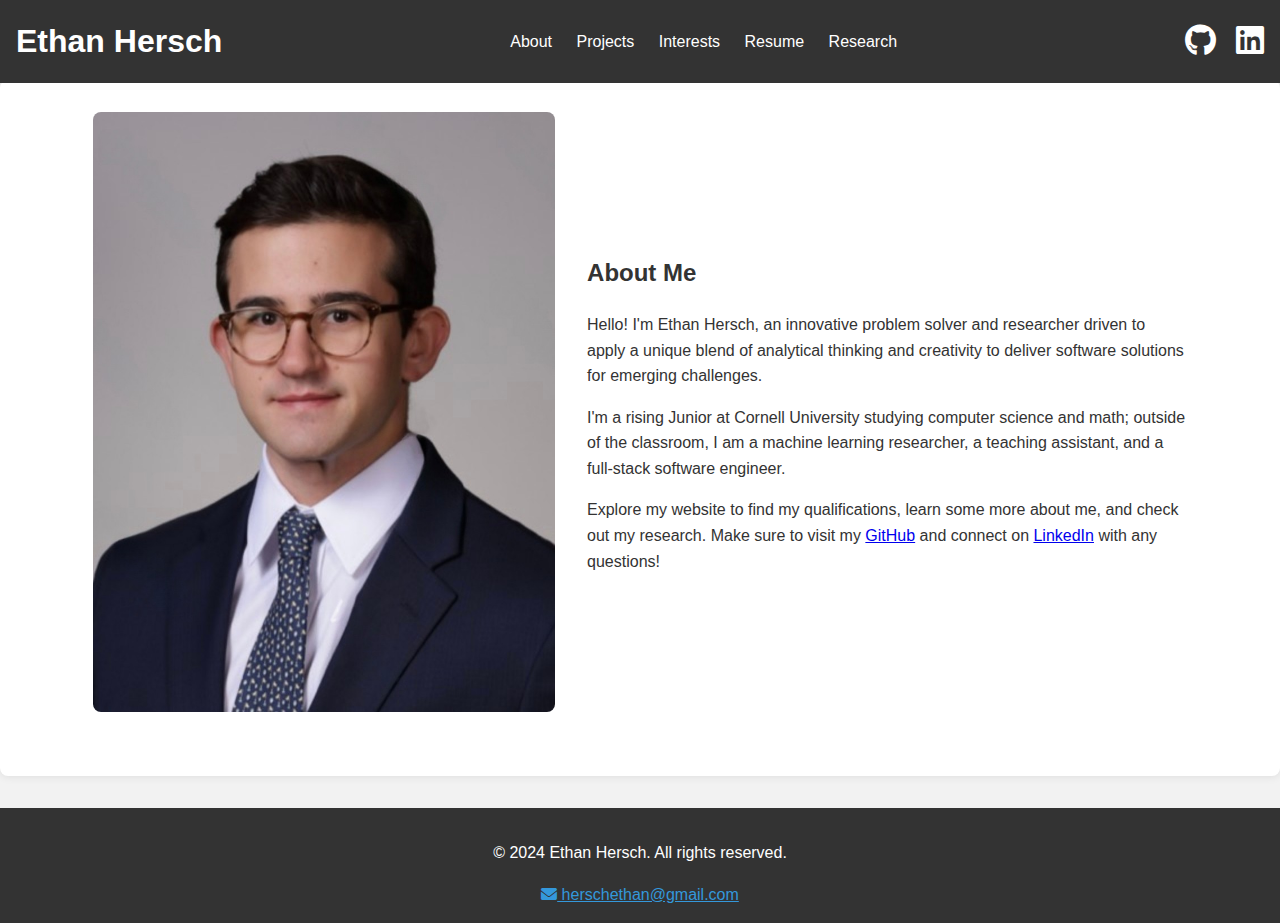
<file: index.html>
<!DOCTYPE html>
<html lang="en">
<head>
    <meta charset="UTF-8">
    <meta name="viewport" content="width=device-width, initial-scale=1.0">
    <title>Ethan Hersch's Personal Website</title>
    <link rel="stylesheet" href="styles.css">
    <link rel="stylesheet" href="https://cdnjs.cloudflare.com/ajax/libs/font-awesome/6.0.0-beta3/css/all.min.css">
</head>
<body>
    <header>
        <div class="header-content">
            <h1>Ethan Hersch</h1>
            <nav>
                <ul>
                    <li><a href="index.html#about">About</a></li>
                    <li><a href="projects.html">Projects</a></li>
                    <li><a href="interests.html">Interests</a></li>
                    <li><a href="resume.html">Resume</a></li>
                    <li><a href="research.html">Research</a></li>
                </ul>
            </nav>
            <div class="social-icons">
                <a href="https://github.com/ehersch" target="_blank"><i class="fab fa-github"></i></a>
                <a href="https://www.linkedin.com/in/ehersch/" target="_blank"><i class="fab fa-linkedin"></i></a>
            </div>
        </div>
    </header>

    <section id="about" class="about-section">
        <div class="about-content">
            <img src="Headshot.jpg" alt="Ethan Hersch" class="about-image">
            <div class="about-text">
                <h2>About Me</h2>
                <p>Hello! I'm Ethan Hersch, an innovative problem solver and researcher driven to apply a unique blend of analytical thinking and
                    creativity to deliver software solutions for emerging challenges.
                </p>
                <p>I'm a rising Junior at Cornell University studying computer science and math; outside of the classroom, I am a machine learning researcher, 
                    a teaching assistant, and a full-stack software engineer.
                </p>
                <p>Explore my website to find my qualifications, learn some more about me, and check out my research. Make sure to visit my 
                    <a href="https://github.com/ehersch" target="_blank">GitHub</a> and connect 
                    on <a href="https://www.linkedin.com/in/ehersch/" target="_blank">LinkedIn</a> with any questions!
                </p>
            </div>
        </div>
    </section>

    <footer>
        <div class="footer-content">
            <p>&copy; 2024 Ethan Hersch. All rights reserved.</p>
            <a href="mailto:herschethan@gmail.com" style="color: #3498db;"><i class="fas fa-envelope"></i> herschethan@gmail.com</a>
        </div>
    </footer>
</body>
</html>
</file>
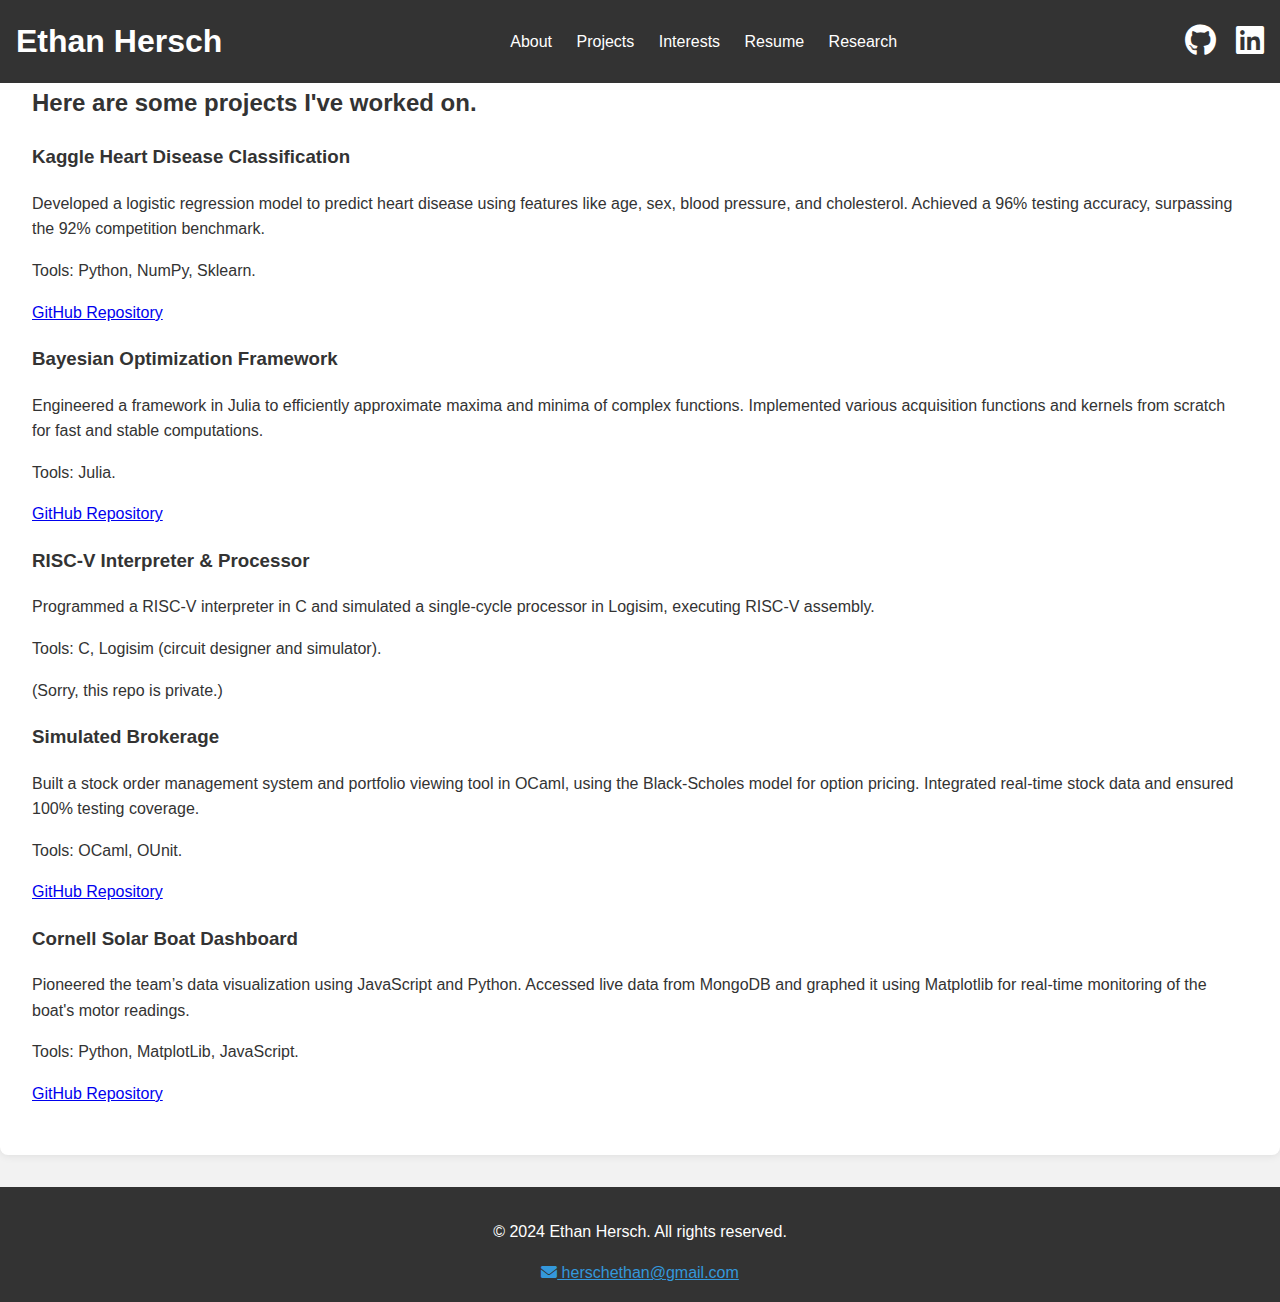
<file: projects.html>
<!DOCTYPE html>
<html lang="en">
<head>
    <meta charset="UTF-8">
    <meta name="viewport" content="width=device-width, initial-scale=1.0">
    <title>Projects - Ethan Hersch</title>
    <link rel="stylesheet" href="styles.css">
    <link rel="stylesheet" href="https://cdnjs.cloudflare.com/ajax/libs/font-awesome/6.0.0-beta3/css/all.min.css">
</head>
<body>
    <header>
        <div class="header-content">
            <h1>Ethan Hersch</h1>
            <nav>
                <ul>
                    <li><a href="index.html#about">About</a></li>
                    <li><a href="projects.html">Projects</a></li>
                    <li><a href="interests.html">Interests</a></li>
                    <li><a href="resume.html">Resume</a></li>
                    <li><a href="research.html">Research</a></li>
                </ul>
            </nav>
            <div class="social-icons">
                <a href="https://github.com/ehersch" target="_blank"><i class="fab fa-github"></i></a>
                <a href="https://www.linkedin.com/in/ehersch/" target="_blank"><i class="fab fa-linkedin"></i></a>
            </div>
        </div>
    </header>

    <section>
        <h2>Here are some projects I've worked on.</h2>
        <div class="project">
            <h3>Kaggle Heart Disease Classification</h3>
            <p>Developed a logistic regression model to predict heart disease using features like age, sex, blood pressure, and cholesterol. Achieved a 96% testing accuracy, surpassing the 92% competition benchmark.</p>
            <p>Tools: Python, NumPy, Sklearn.</p>
            <p><a href="https://github.com/ehersch/Heart_Disease" target="_blank">GitHub Repository</a></p>
        </div>
        <div class="project">
            <h3>Bayesian Optimization Framework</h3>
            <p>Engineered a framework in Julia to efficiently approximate maxima and minima of complex functions. Implemented various acquisition functions and kernels from scratch for fast and stable computations.</p>
            <p>Tools: Julia.</p>
            <p><a href="https://github.com/ehersch/BO_Research" target="_blank">GitHub Repository</a></p>
        </div>
        <div class="project">
            <h3>RISC-V Interpreter & Processor</h3>
            <p>Programmed a RISC-V interpreter in C and simulated a single-cycle processor in Logisim, executing RISC-V assembly.</p>
            <p>Tools: C, Logisim (circuit designer and simulator).</p>
            <p>(Sorry, this repo is private.)</p>
        </div>
        <div class="project">
            <h3>Simulated Brokerage</h3>
            <p>Built a stock order management system and portfolio viewing tool in OCaml, using the Black-Scholes model for option pricing. Integrated real-time stock data and ensured 100% testing coverage.</p>
            <p>Tools: OCaml, OUnit.</p>
            <p><a href="https://github.com/ehersch/Simulated-Brokerage" target="_blank">GitHub Repository</a></p>
        </div>
        <div class="project">
            <h3>Cornell Solar Boat Dashboard</h3>
            <p>Pioneered the team’s data visualization using JavaScript and Python. Accessed live data from MongoDB and graphed it using Matplotlib for real-time monitoring of the boat's motor readings.</p>
            <p>Tools: Python, MatplotLib, JavaScript.</p>
            <p><a href="https://github.com/ehersch/CUSolarBoat-Dashboard" target="_blank">GitHub Repository</a></p>
        </div>
    </section>

    <footer>
        <p>&copy; 2024 Ethan Hersch. All rights reserved.</p>
        <a href="mailto:herschethan@gmail.com" style="color: #3498db;"><i class="fas fa-envelope"></i> herschethan@gmail.com</a>
    </footer>
</body>
</html>
</file>
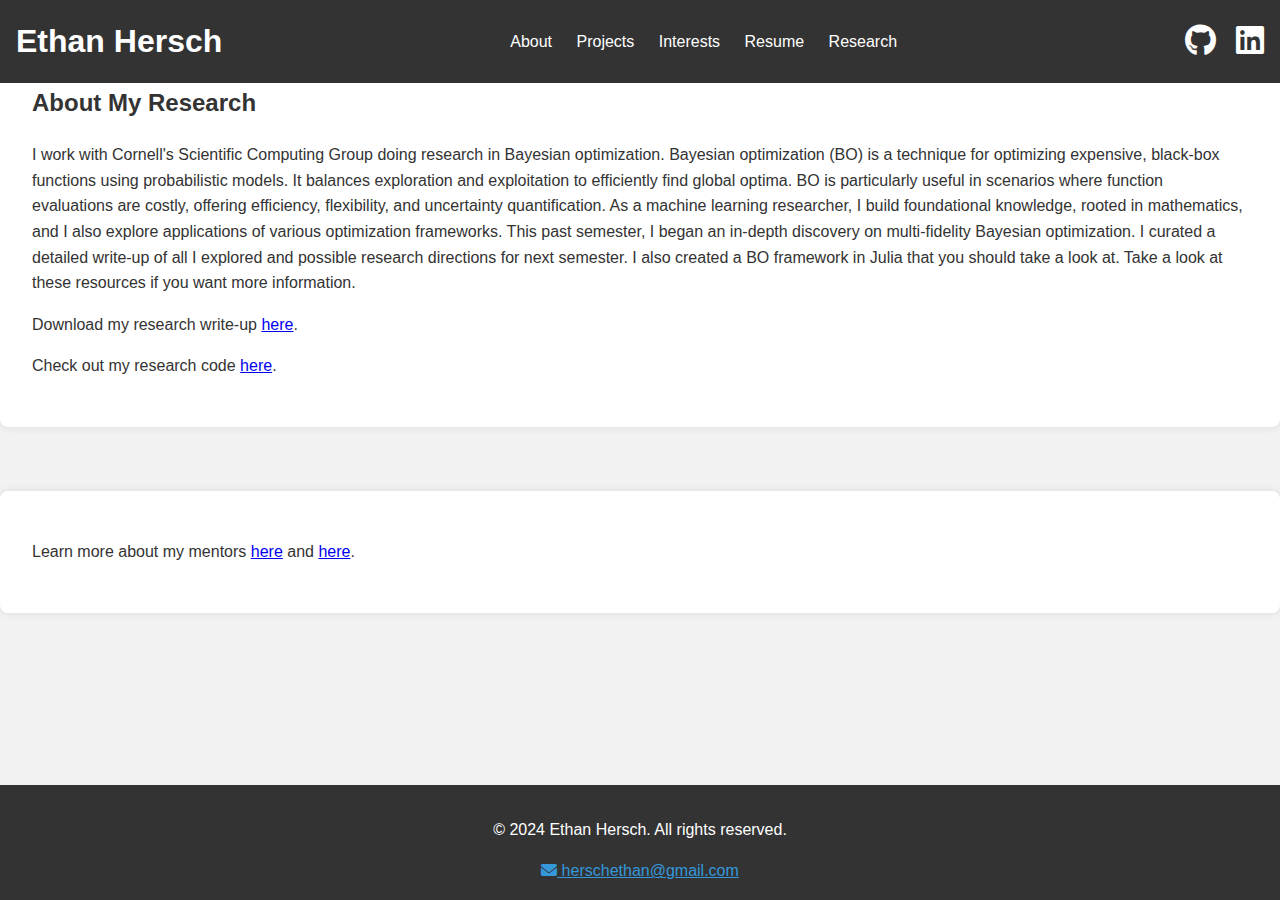
<file: research.html>
<!DOCTYPE html>
<html lang="en">
<head>
    <meta charset="UTF-8">
    <meta name="viewport" content="width=device-width, initial-scale=1.0">
    <title>Research - Ethan Hersch</title>
    <link rel="stylesheet" href="styles.css">
    <link rel="stylesheet" href="https://cdnjs.cloudflare.com/ajax/libs/font-awesome/6.0.0-beta3/css/all.min.css">
</head>
<body>
    <header>
        <div class="header-content">
            <h1>Ethan Hersch</h1>
            <nav>
                <ul>
                    <li><a href="index.html#about">About</a></li>
                    <li><a href="projects.html">Projects</a></li>
                    <li><a href="interests.html">Interests</a></li>
                    <li><a href="resume.html">Resume</a></li>
                    <li><a href="research.html">Research</a></li>
                </ul>
            </nav>
            <div class="social-icons">
                <a href="https://github.com/ehersch" target="_blank"><i class="fab fa-github"></i></a>
                <a href="https://www.linkedin.com/in/ehersch/" target="_blank"><i class="fab fa-linkedin"></i></a>
            </div>
        </div>
    </header>

    <section>
        <h2>About My Research</h2>
        <p>I work with Cornell's Scientific Computing Group doing research in Bayesian optimization. Bayesian optimization (BO) is a technique 
        for optimizing expensive, black-box functions using probabilistic models. It balances exploration and exploitation to efficiently find 
        global optima. BO is particularly useful in scenarios where function evaluations are costly, offering efficiency, flexibility, and 
        uncertainty quantification. As a machine learning researcher, I build foundational knowledge, rooted in mathematics, and I also explore 
        applications of various optimization frameworks. This past semester, I began an in-depth discovery on multi-fidelity Bayesian optimization. 
        I curated a detailed write-up of all I explored and possible research directions for next semester. I also created a BO framework in Julia 
        that you should take a look at. Take a look at these resources if you want more information.</p>
        
        <p>Download my research write-up <a href="Ethan_Hersch_Research_Writeup.pdf" target="_blank">here</a>.</p>
        <p>Check out my research code <a href="https://github.com/ehersch/BO_Research" target="_blank">here</a>.</p>
    </section>
    
    <section>
        <p>Learn more about my mentors <a href="https://www.cs.cornell.edu/~bindel/" target="_blank">here</a> and 
            <a href=" https://www.dariannwankwo.com/" target="_blank">here</a>.</p>
    </section>

    <footer>
        <p>&copy; 2024 Ethan Hersch. All rights reserved.</p>
        <a href="mailto:herschethan@gmail.com" style="color: #3498db;"><i class="fas fa-envelope"></i> herschethan@gmail.com</a>
    </footer>
</body>
</html>
</file>
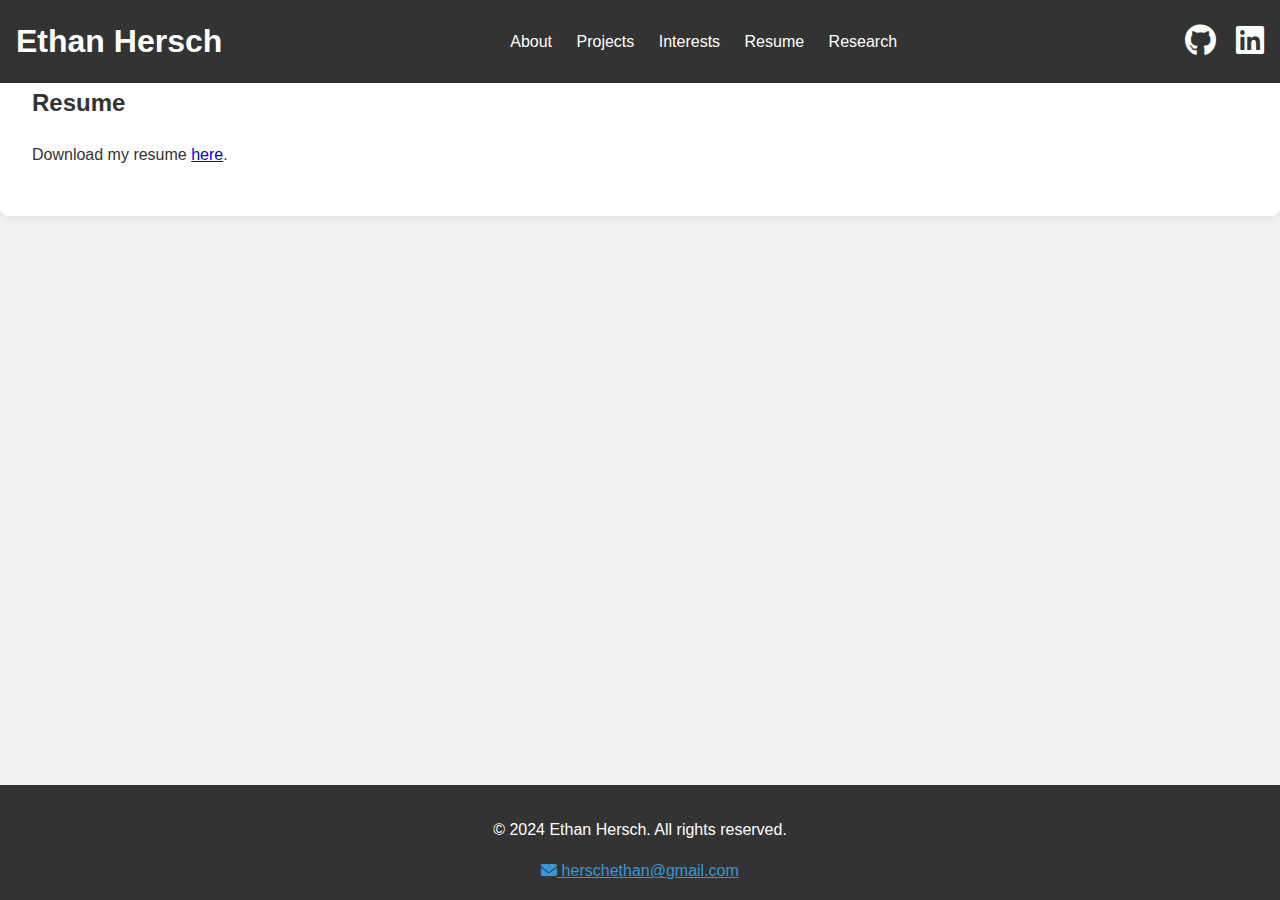
<file: resume.html>
<!DOCTYPE html>
<html lang="en">
<head>
    <meta charset="UTF-8">
    <meta name="viewport" content="width=device-width, initial-scale=1.0">
    <title>Resume - Ethan Hersch</title>
    <link rel="stylesheet" href="styles.css">
    <link rel="stylesheet" href="https://cdnjs.cloudflare.com/ajax/libs/font-awesome/6.0.0-beta3/css/all.min.css">
</head>
<body>
    <header>
        <div class="header-content">
            <h1>Ethan Hersch</h1>
            <nav>
                <ul>
                    <li><a href="index.html#about">About</a></li>
                    <li><a href="projects.html">Projects</a></li>
                    <li><a href="interests.html">Interests</a></li>
                    <li><a href="resume.html">Resume</a></li>
                    <li><a href="research.html">Research</a></li>
                </ul>
            </nav>
            <div class="social-icons">
                <a href="https://github.com/ehersch" target="_blank"><i class="fab fa-github"></i></a>
                <a href="https://www.linkedin.com/in/ehersch/" target="_blank"><i class="fab fa-linkedin"></i></a>
            </div>
        </div>
    </header>

    <section>
        <h2>Resume</h2>
        <p>Download my resume <a href="Ethan Hersch Resume.pdf" target="_blank">here</a>.</p>
    </section>

    <footer>
        <p>&copy; 2024 Ethan Hersch. All rights reserved.</p>
        <a href="mailto:herschethan@gmail.com" style="color: #3498db;"><i class="fas fa-envelope"></i> herschethan@gmail.com</a>
    </footer>
</body>
</html>
</file>
<file: styles.css>
/* styles.css */

footer {
    background: #333;
    color: #fff;
    text-align: center;
    padding: 1rem 0;
    margin-top: auto; /* Push the footer to the bottom */
    width: 100%;
}

body {
    font-family: Arial, sans-serif;
    margin: 0;
    padding: 0;
    line-height: 1.6;
    background-color: #f2f2f2; /* Light background color */
    color: #333; /* Dark text color */
    display: flex;
    flex-direction: column;
    min-height: 100vh; /* Ensure the page takes at least the full viewport height */
}

header {
    background: #333;
    color: #fff;
    padding: 1rem 0;
    text-align: center;
    position: fixed;
    top: 0;
    left: 0;
    width: 100%;
    z-index: 1000; /* Ensure header is on top of other content */
}

.header-content {
    display: flex;
    align-items: center;
    justify-content: space-between;
    padding: 0 1rem;
}

.header-content h1 {
    margin: 0;
}

nav ul {
    list-style: none;
    padding: 0;
    margin: 0;
}

nav ul li {
    display: inline-block;
    margin: 0 10px;
}

nav ul li a {
    color: #fff;
    text-decoration: none;
}

.social-icons {
    display: flex;
    gap: 20px; /* Increase gap if needed */
}

.social-icons a {
    color: #fff;
    font-size: 2rem; /* Increase this value to make icons bigger */
}

.about-section {
    padding: 2rem;
    display: flex;
    justify-content: center;
    align-items: center;
    flex-direction: column;
    text-align: center;
    margin-top: 80px; /* Adjust top margin to account for fixed header */
}

.about-content {
    display: flex;
    align-items: center;
    margin-bottom: 2rem;
}

.about-image {
    max-width: 100%; /* Ensure image doesn't exceed its container */
    height: auto; /* Maintain aspect ratio */
    border-radius: 8px; /* Rounded corners */
    margin-right: 2rem;
    max-height: 600px; /* Adjust maximum height as needed */
}

.about-text {
    max-width: 600px; /* Adjust width as needed */
    text-align: left;
}

section {
    padding: 2rem;
    margin: 2rem 0;
    background: #fff; /* White background for sections */
    border-radius: 8px; /* Rounded corners */
    box-shadow: 0 0 10px rgba(0, 0, 0, 0.1); /* Shadow for sections */
}

#projects {
    background: #f2f2f2; /* Light gray background for Projects section */
}

#updates {
    background: #f2f2f2; /* Light gray background for Updates section */
}

#interests {
    background: #f2f2f2; /* Light gray background for Interests section */
}
</file>
